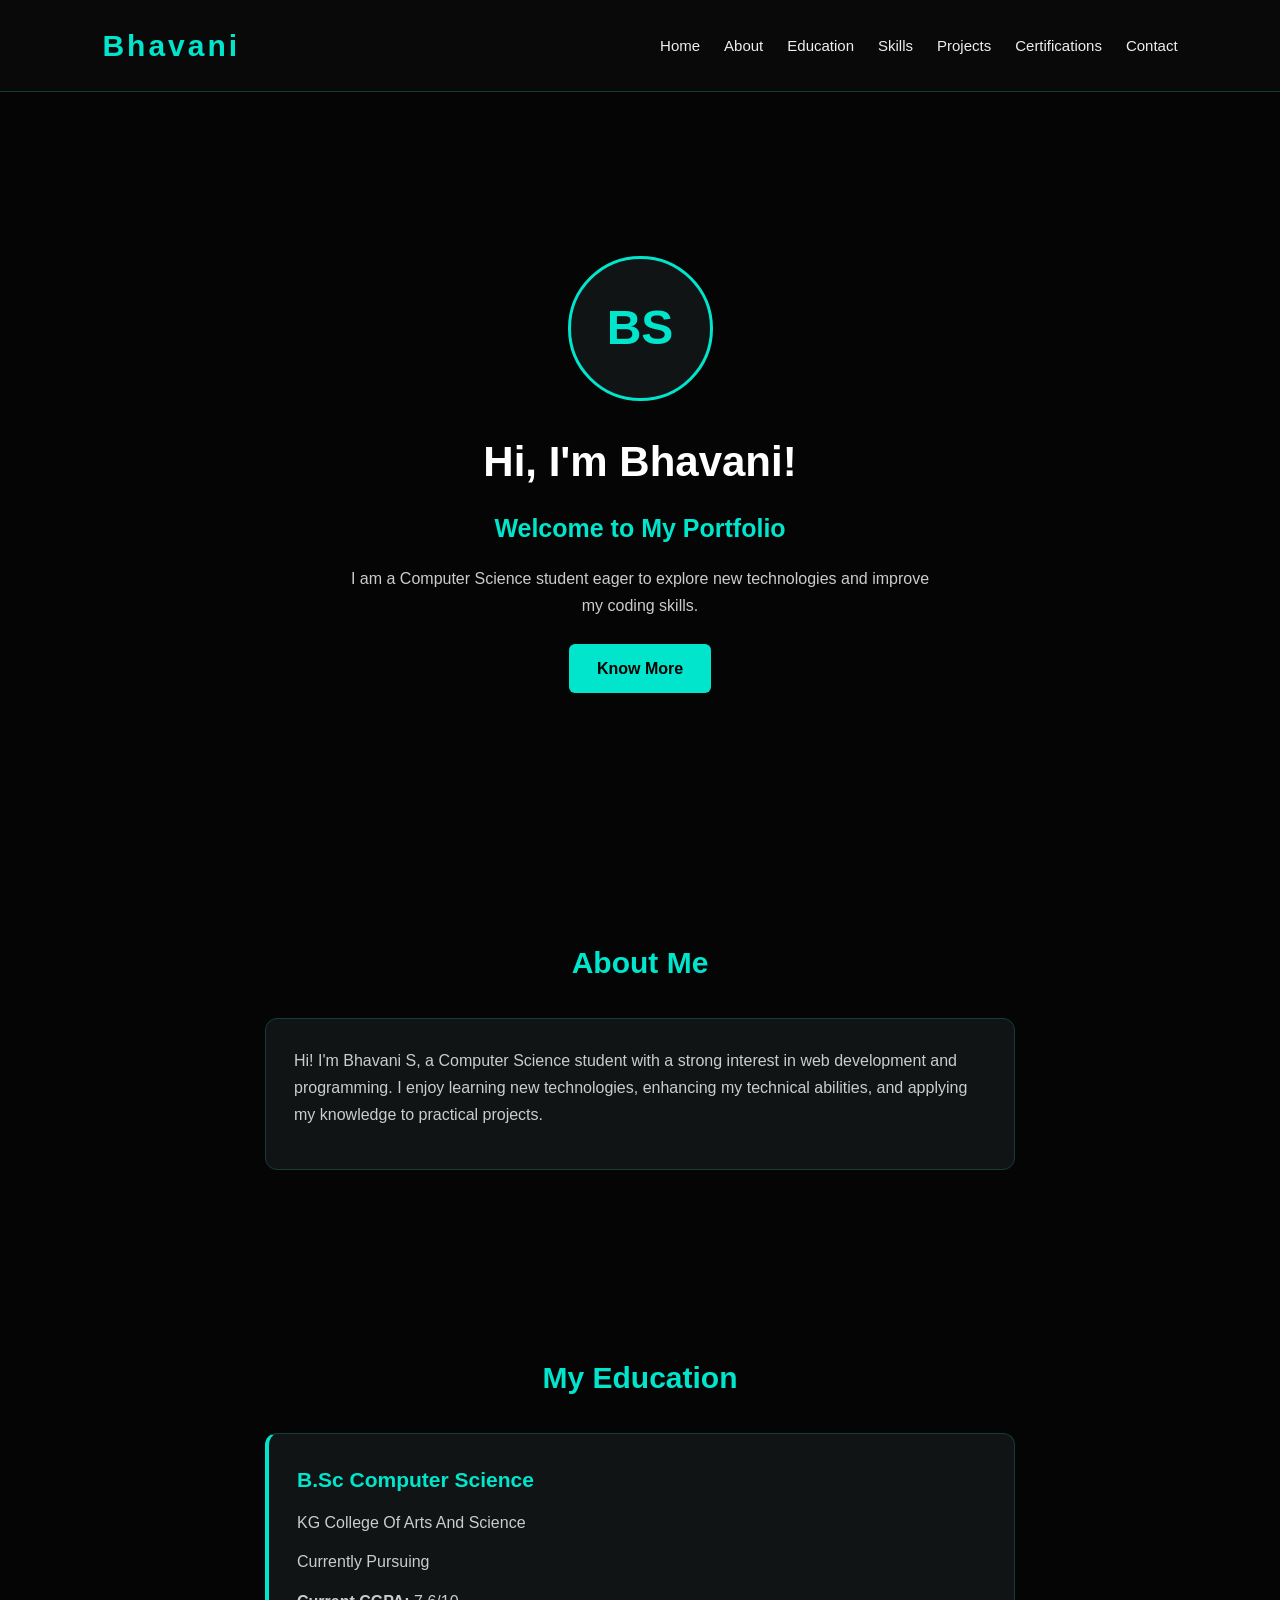
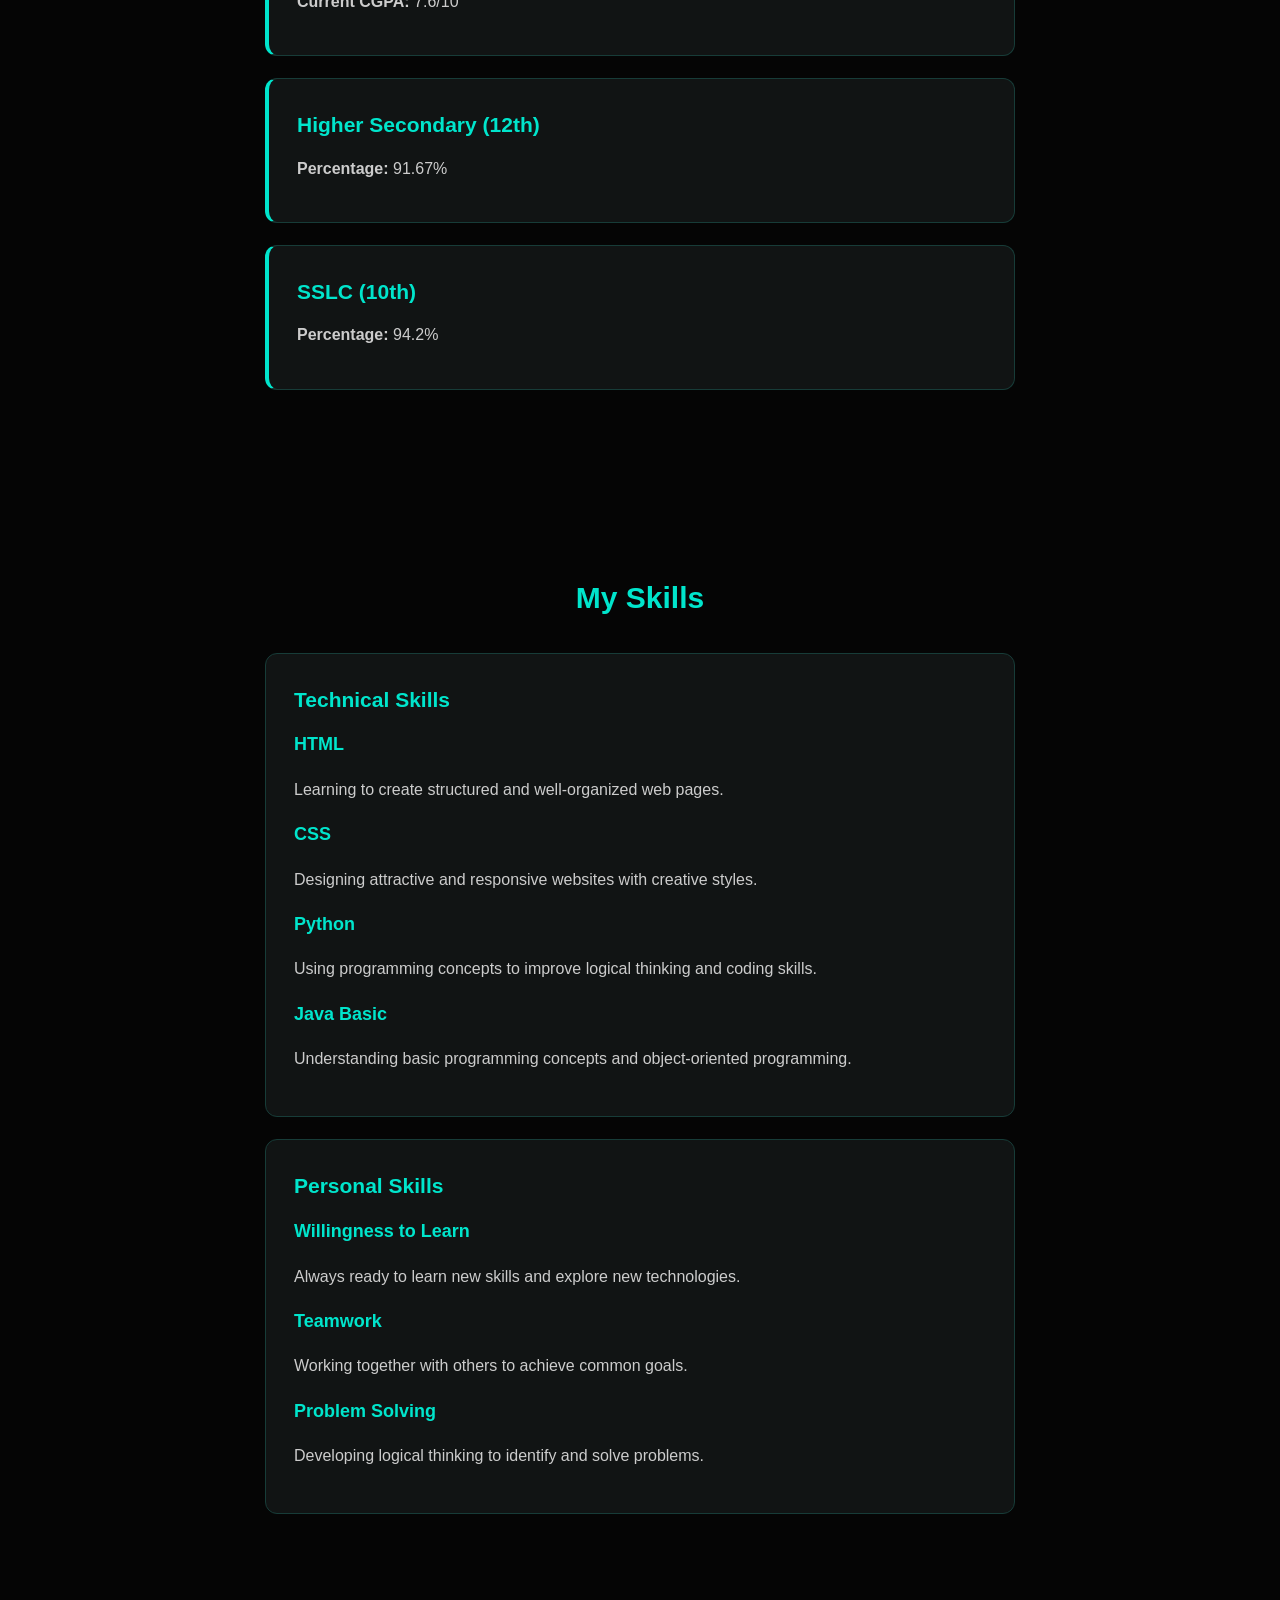
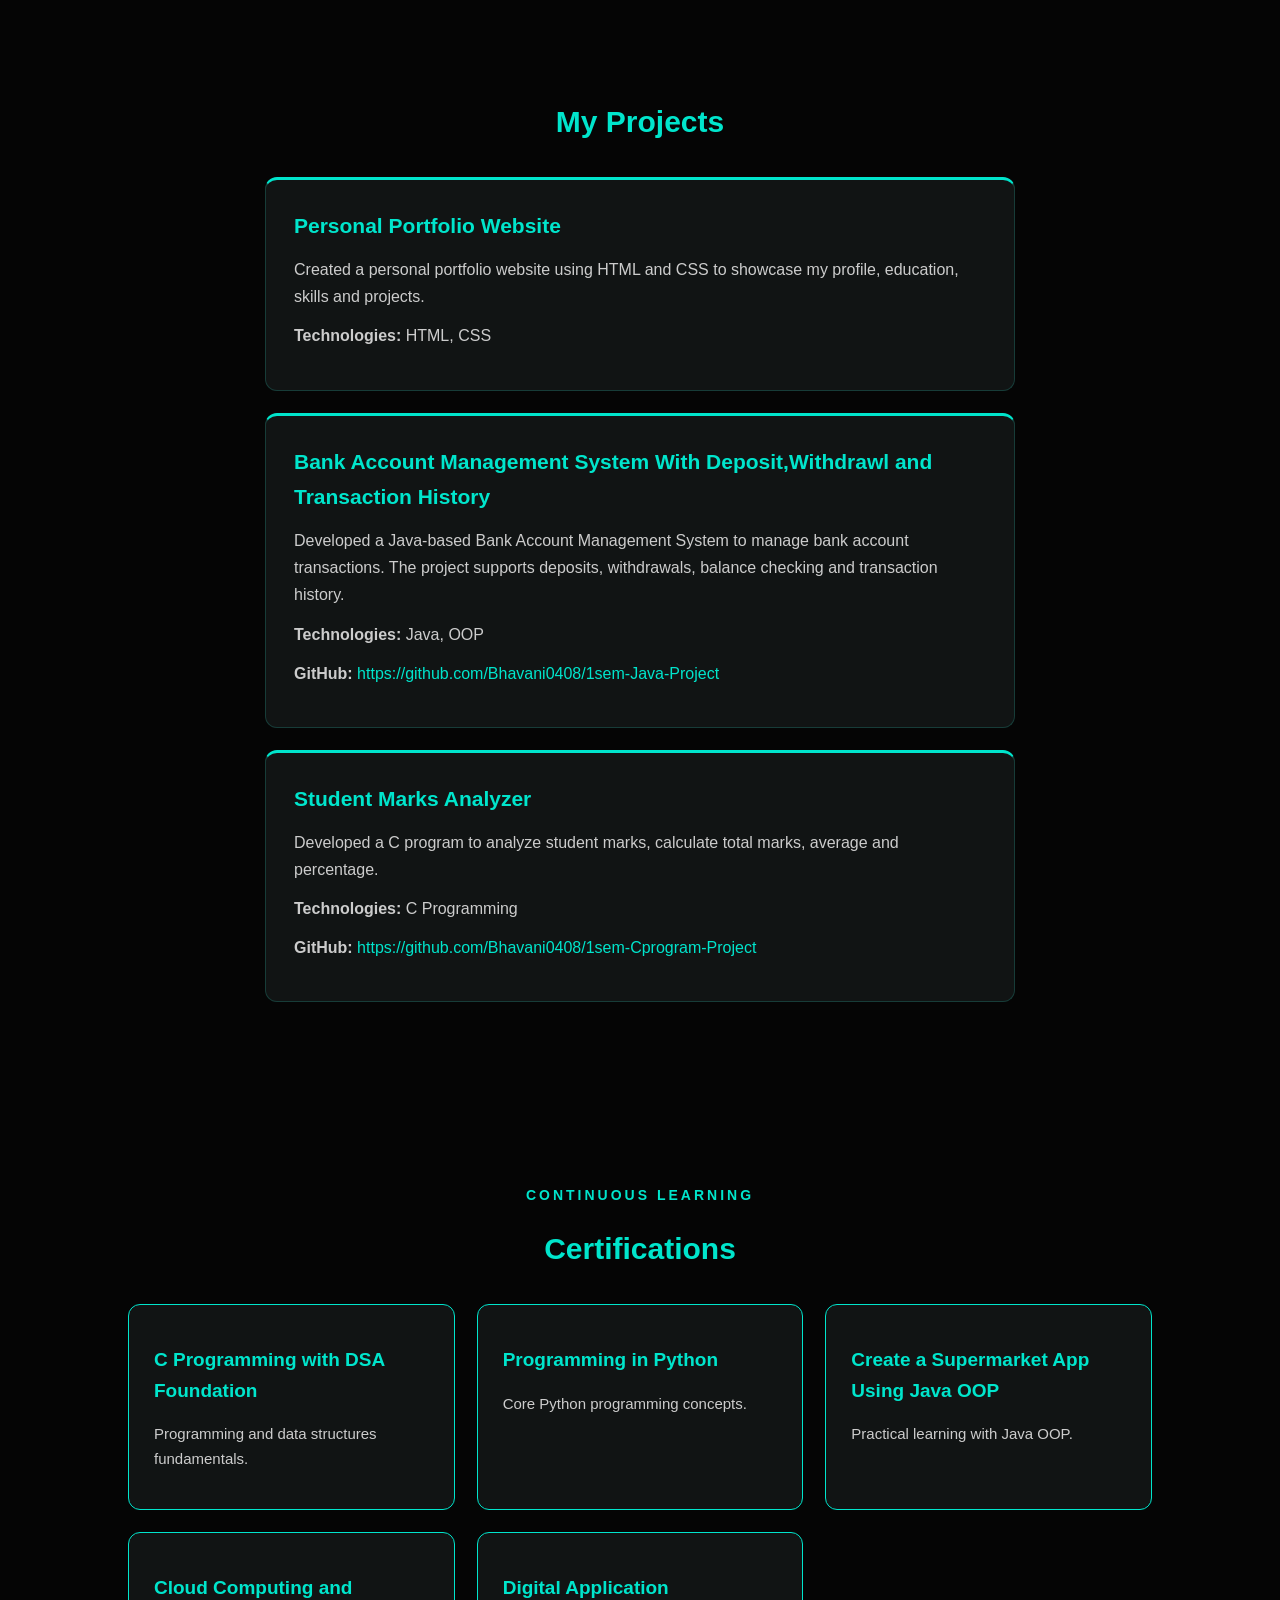
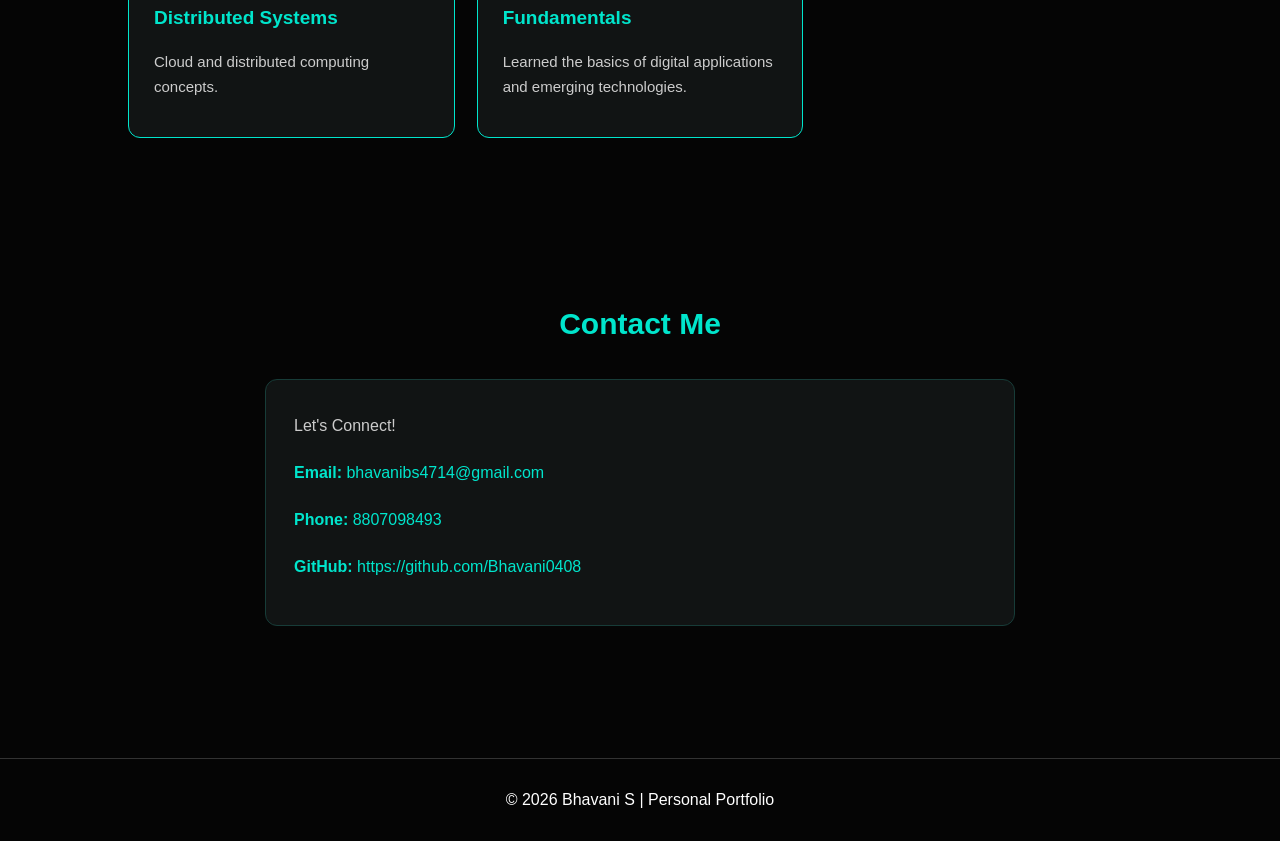
<file: index.html>
<!DOCTYPE html>
<html lang="en">
<head>
    <meta charset="UTF-8">
    <meta name="viewport" content="width=device-width, initial-scale=1.0">
    <title>Bhavani S | My Portfolio</title>
    <link rel="stylesheet" href="style.css">
</head>
<body>

     <nav class="navbar">
        <h2 class="logo">Bhavani</h2>

        <ul>
            <li><a href="#home">Home</a></li>
            <li><a href="#about">About</a></li>
            <li><a href="#education">Education</a></li>
            <li><a href="#skills">Skills</a></li>
            <li><a href="#projects">Projects</a></li>
            <li><a href="#certifications">Certifications</a></li>
            <li><a href="#contact">Contact</a></li>
        </ul>
    </nav>

    <section id="home" class="section">
        <div class="profile-initial">BS</div>
        <h1>Hi, I'm Bhavani!</h1>
        <h2>Welcome to My Portfolio</h2>
        <p>
            I am a Computer Science student eager to explore
             new technologies and improve my coding skills.
        </p>
        <a href="#about" class="btn">Know More</a>
    </section>

    <section id="about" class="section">
        <h2>About Me</h2>

        <div class="card">
            <p>
                Hi! I'm Bhavani S, a Computer Science student with a strong interest in web
                development and programming. I enjoy learning new technologies,
                enhancing my technical abilities, and applying my knowledge to practical projects.

            </p>
        </div>
    </section>

    <section id="education" class="section">
        <h2>My Education</h2>

        <div class="card">
            <h3>B.Sc Computer Science</h3>
            <p>KG College Of Arts And Science</p>
            <p>Currently Pursuing</p>
            <p><strong>Current CGPA:</strong> 7.6/10</p>
        </div>

        <div class="card">
            <h3>Higher Secondary (12th)</h3>
            <p><strong>Percentage:</strong> 91.67%</p>
        </div>

        <div class="card">
            <h3>SSLC (10th)</h3>
            <p><strong>Percentage:</strong> 94.2%</p>
        </div>
    </section>

    <section id="skills" class="section">
        <h2>My Skills</h2>

        <div class="card">
            <h3>Technical Skills</h3>

            <p><strong>HTML</strong></p>
            <p>Learning to create structured and well-organized web pages.</p>

            <p><strong>CSS</strong></p>
            <p>Designing attractive and responsive websites with creative styles.</p>

            <p><strong>Python</strong></p>
            <p>Using programming concepts to improve logical thinking and coding skills.</p>

            <p><strong>Java Basic</strong></p>
            <p>Understanding basic programming concepts and object-oriented programming.</p>
        </div>

        <div class="card">
            <h3>Personal Skills</h3>

            <p><strong>Willingness to Learn</strong></p>
            <p>Always ready to learn new skills and explore new technologies.</p>

            <p><strong>Teamwork</strong></p>
            <p>Working together with others to achieve common goals.</p>

            <p><strong>Problem Solving</strong></p>
            <p>Developing logical thinking to identify and solve problems.</p>
        </div>
    </section>

    <section id="projects" class="section">
        <h2>My Projects</h2>

        <div class="card">
            <h3>Personal Portfolio Website</h3>
            <p>
                Created a personal portfolio website using
                HTML and CSS to showcase my profile,
                education, skills and projects.
            </p>
            <p><strong>Technologies:</strong> HTML, CSS</p>
        </div>

        <div class="card">
            <h3>Bank Account Management System With Deposit,Withdrawl and Transaction History</h3>
            <p>
                Developed a Java-based Bank Account Management
        System to manage bank account transactions.
        The project supports deposits, withdrawals,
        balance checking and transaction history.
            </p>
            <p><strong>Technologies:</strong> Java, OOP</p>

            <p>
        <strong>GitHub:</strong>
        <a href="https://github.com/Bhavani0408/1sem-Java-Project"
           target="_blank"
           rel="noopener noreferrer">
            https://github.com/Bhavani0408/1sem-Java-Project 
        </a>
    </p>
         </div>
         <div class="card">

    <h3>Student Marks Analyzer</h3>

    <p>
        Developed a C program to analyze student marks,
        calculate total marks, average and percentage.
    </p>

    <p>
        <strong>Technologies:</strong> C Programming
    </p>

    <p>
        <strong>GitHub:</strong>
        <a href="https://github.com/Bhavani0408/1sem-Cprogram-Project"
           target="_blank"
           rel="noopener noreferrer">
            https://github.com/Bhavani0408/1sem-Cprogram-Project
        </a>
    </p>
</div>

</section>

<section id="certifications" class="section">

    <p class="section-subtitle">CONTINUOUS LEARNING</p>
    <h2>Certifications</h2>

    <div class="certifications-container">

        <!-- Certificate 1 -->
        <div class="cert-card">
            <div class="cert-icon"></div>
            <h3>C Programming with DSA Foundation</h3>
            <p>Programming and data structures fundamentals.</p>
        </div>

        <!-- Certificate 2 -->
        <div class="cert-card">
            <div class="cert-icon"></div>
            <h3>Programming in Python</h3>
            <p>Core Python programming concepts.</p>
        </div>

        <!-- Certificate 3 -->
        <div class="cert-card">
            <div class="cert-icon"></div>
            <h3>Create a Supermarket App Using Java OOP</h3>
            <p>Practical learning with Java OOP.</p>
        </div>

        <!-- Certificate 4 -->
        <div class="cert-card">
            <div class="cert-icon"></div>
            <h3>Cloud Computing and Distributed Systems</h3>
            <p>Cloud and distributed computing concepts.</p>
        </div>

         <!-- Certificate 5 -->
        <div class="cert-card">
            <div class="cert-icon"></div>
            <h3>Digital Application Fundamentals</h3>
            <p>Learned the basics of digital applications and emerging technologies.</p>
        </div>

    </div>
</section>

    <section id="contact" class="section">
        <h2>Contact Me</h2>

        <div class="card">
            <p>Let's Connect!</p>

            <p>
                <strong>Email:</strong>
                <a href="mailto:bhavanibs4714@gmail.com">
                    bhavanibs4714@gmail.com
                </a>
            </p>

            <p>
                <strong>Phone:</strong>
                <a href="tel:8807098493">
                    8807098493
                </a>
            </p>

            <p>
                <strong>GitHub:</strong>
                <a href="https://github.com/Bhavani0408/"
                   target="_blank"
                   rel="noopener noreferrer">
                    https://github.com/Bhavani0408
                </a>
            </p>

        </div>
    </section>

<footer>
    © 2026 Bhavani S | Personal Portfolio
</footer>

<script src="script.js"></script>
</body>
</html>
</file>
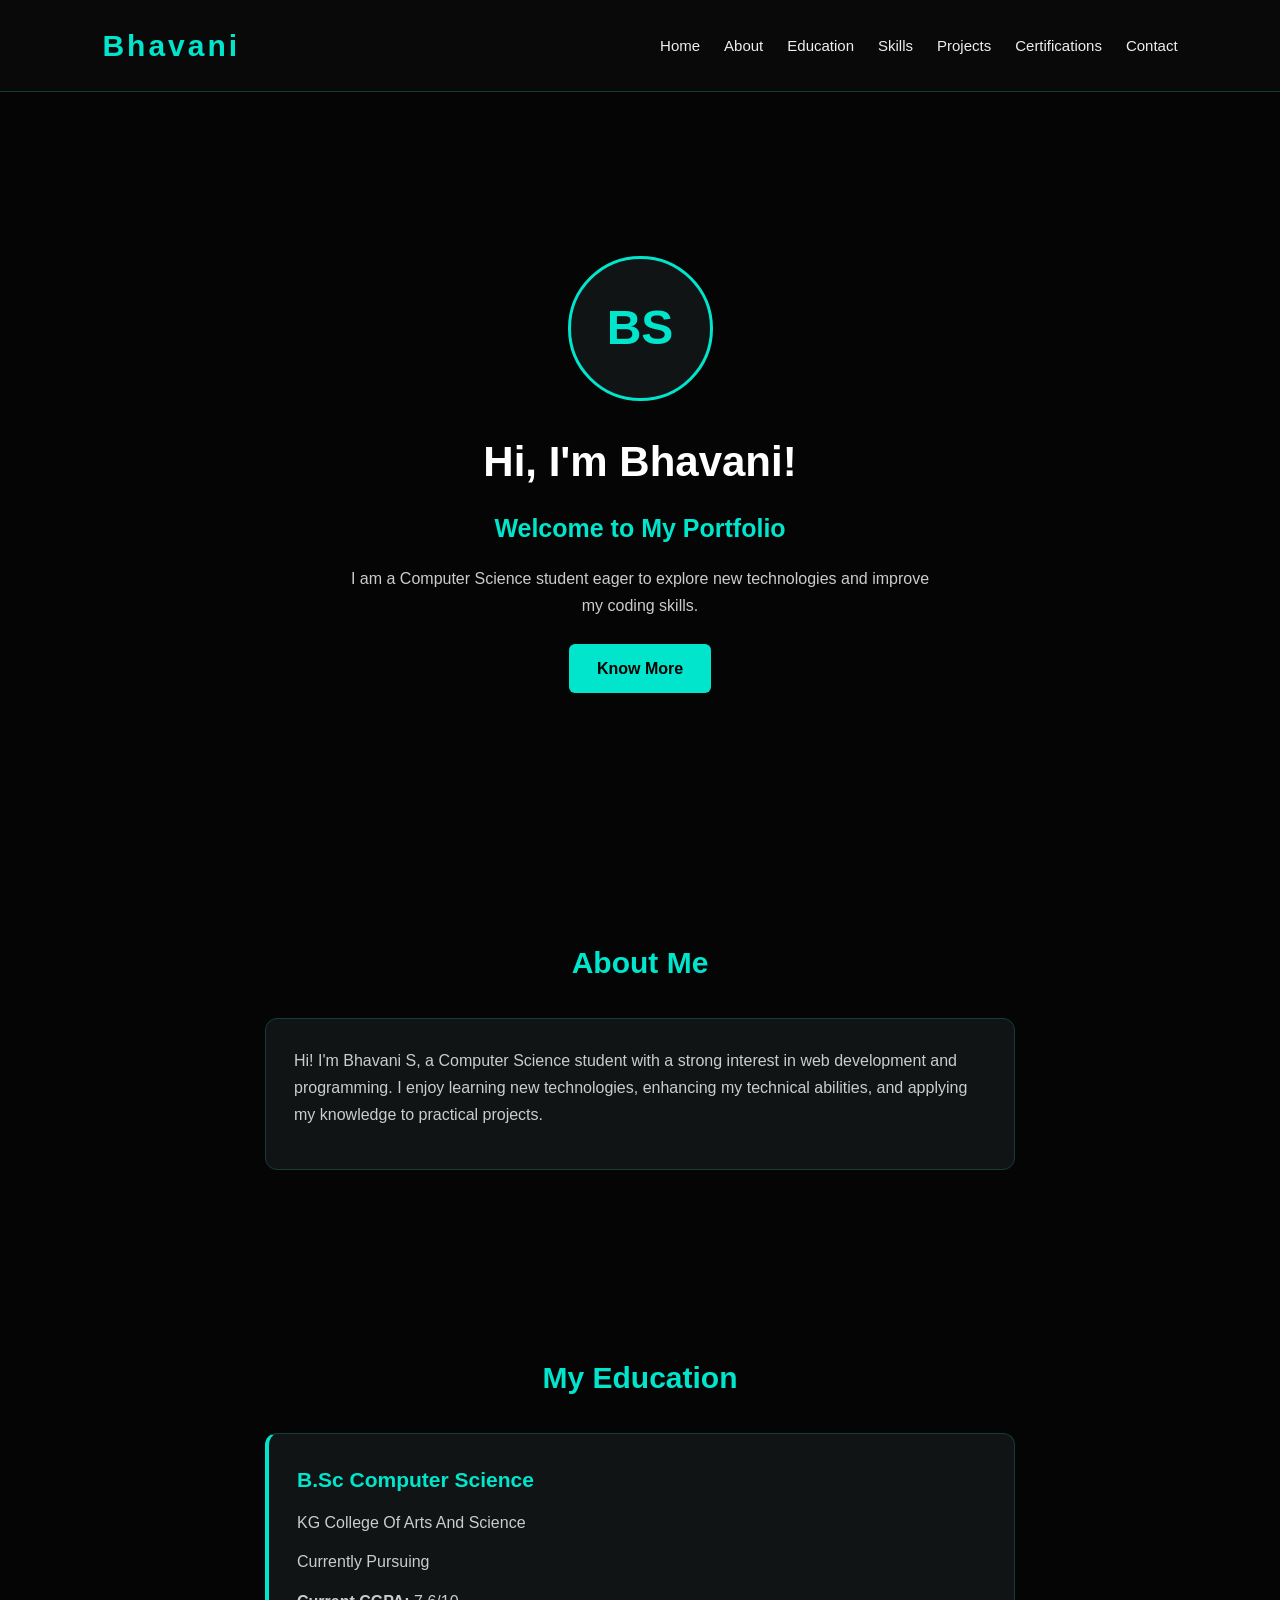
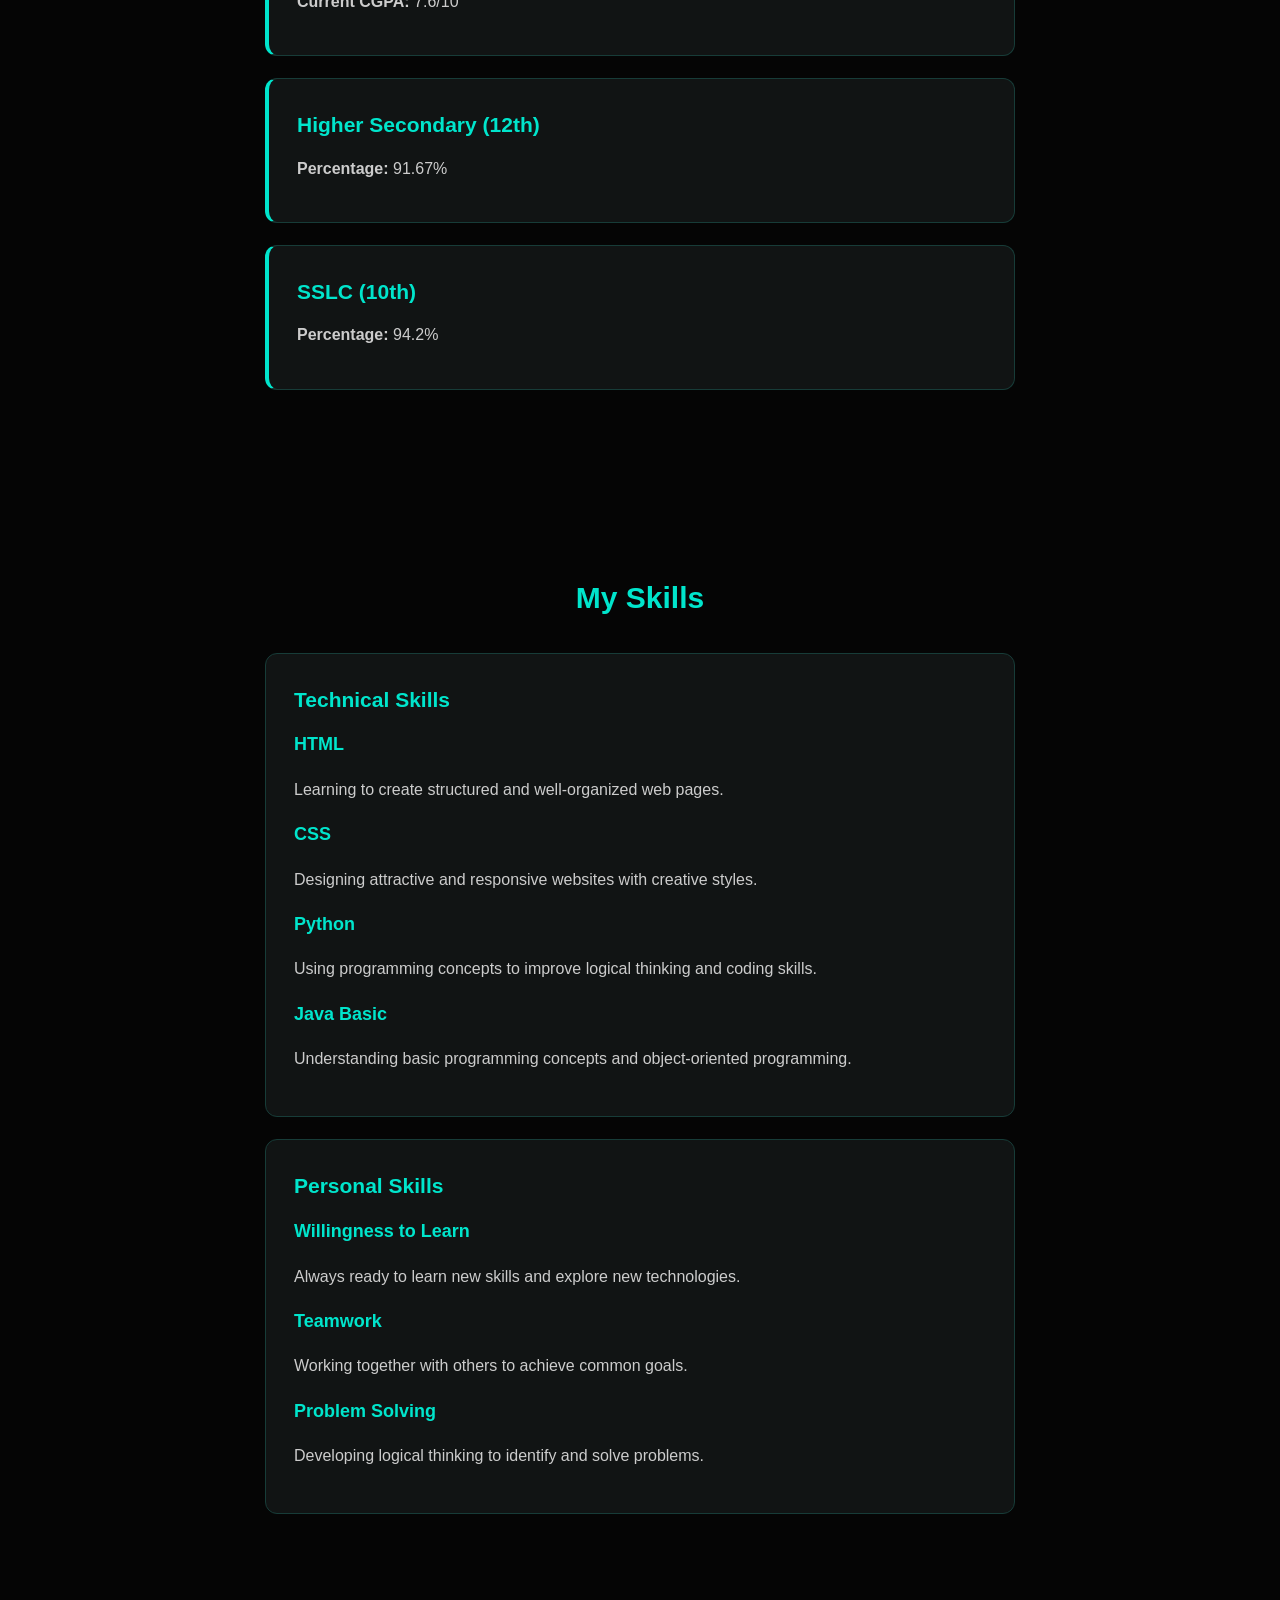
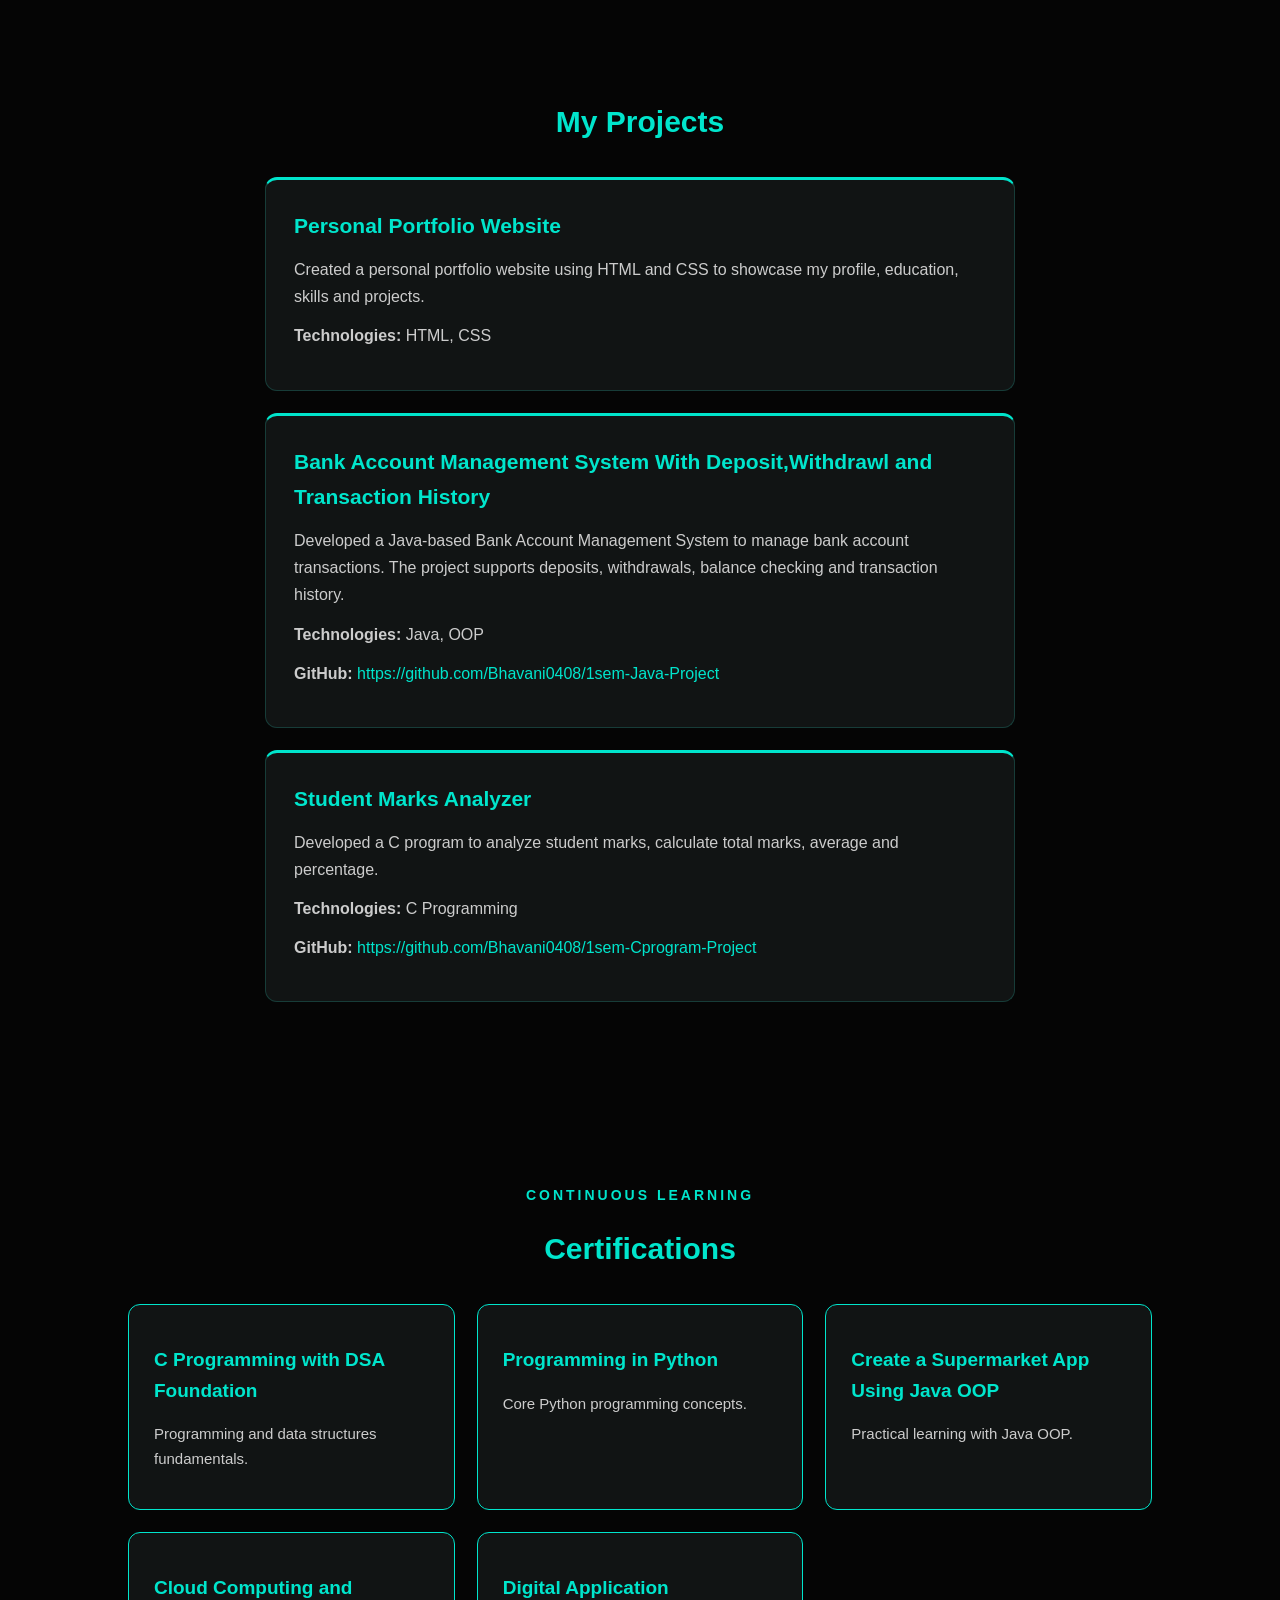
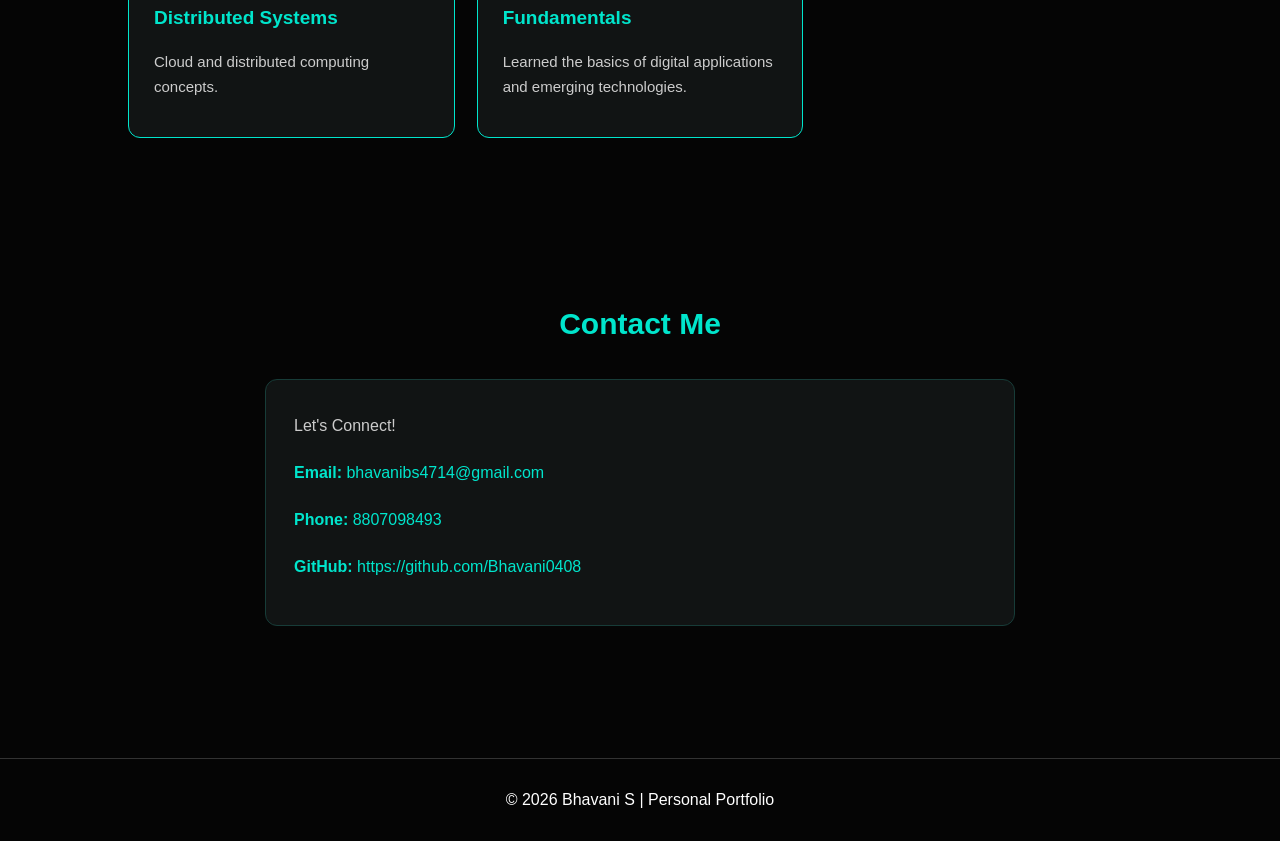
<file: Portfolio.html>
<!DOCTYPE html>
<html lang="en">
<head>
    <meta charset="UTF-8">
    <meta name="viewport" content="width=device-width, initial-scale=1.0">
    <title>Bhavani S | My Portfolio</title>

    <style>
        * {
            margin: 0;
            padding: 0;
            box-sizing: border-box;
        }

        :root {
            --teal: #00e5cc;
            --teal-dark: #00a896;
            --black: #050505;
            --card: #111414;
        }

        html {
            scroll-behavior: smooth;
        }

        body {
            font-family: Arial, sans-serif;
            background: var(--black);
            color: #ffffff;
            line-height: 1.7;
        }

        .navbar {
            display: flex;
            justify-content: space-between;
            align-items: center;
            padding: 20px 8%;
            background: #090909;
            border-bottom: 1px solid #123b37;
            position: sticky;
            top: 0;
            z-index: 1000;
        }

        .logo {
            font-size: 30px;
            color: var(--teal);
            letter-spacing: 3px;
        }

        .navbar ul {
            display: flex;
            list-style: none;
            gap: 24px;
        }

        .navbar ul li a {
            text-decoration: none;
            color: #eeeeee;
            font-size: 15px;
            transition: 0.3s;
        }

        .navbar ul li a:hover {
            color: var(--teal);
        }

        .section {
            padding: 80px 10%;
            text-align: center;
            scroll-margin-top: 80px;
        }

        .section h2 {
            color: var(--teal);
            font-size: 30px;
            margin-bottom: 30px;
        }

        .section p {
            color: #cccccc;
            margin-bottom: 12px;
        }

        #home {
            min-height: 85vh;
            display: flex;
            flex-direction: column;
            justify-content: center;
            align-items: center;
            background: #050505;
        }

        .profile-initial {
            width: 145px;
            height: 145px;
            border: 3px solid var(--teal);
            border-radius: 50%;
            display: flex;
            justify-content: center;
            align-items: center;
            font-size: 48px;
            font-weight: bold;
            color: var(--teal);
            background: #101414;
            margin-bottom: 25px;
            transition: 0.3s;
        }

        .profile-initial:hover {
            transform: scale(1.04);
        }

        #home h1 {
            font-size: 42px;
            margin-bottom: 10px;
        }

        #home h2 {
            color: var(--teal);
            font-size: 25px;
            margin-bottom: 15px;
        }

        #home p {
            max-width: 600px;
            margin-bottom: 25px;
        }

        .btn {
            display: inline-block;
            padding: 11px 28px;
            background: var(--teal);
            color: #000000;
            text-decoration: none;
            font-weight: bold;
            border-radius: 6px;
            transition: 0.3s;
        }

        .btn:hover {
            background: transparent;
            color: var(--teal);
            border: 1px solid var(--teal);
        }

        .card {
            background: var(--card);
            padding: 28px;
            margin: 22px auto;
            max-width: 750px;
            border: 1px solid #173c38;
            border-radius: 12px;
            text-align: left;
            transition: 0.3s;
        }

        .card h3 {
            color: var(--teal);
            margin-bottom: 12px;
            font-size: 21px;
        }

        .card:hover {
            transform: translateY(-3px);
            border-color: var(--teal);
        }

        .card a {
            color: var(--teal);
            text-decoration: none;
            overflow-wrap: anywhere;
        }

        .card a:hover {
            text-decoration: underline;
        }

        #education .card {
            border-left: 4px solid var(--teal);
        }

        #skills .card p {
            display: block;
            background: transparent;
            border: none;
            color: #cccccc;
            padding: 0;
            margin: 8px 0 16px;
            line-height: 1.7;
        }

        #skills .card p strong {
            display: block;
            color: var(--teal);
            font-size: 18px;
            font-weight: bold;
            margin-bottom: 4px;
        }

        #projects .card {
            border-top: 3px solid var(--teal);
        }

        #certifications {
            background: #050505;
            color: #ffffff;
            text-align: center;
        }

        #certifications .section-subtitle {
            color: var(--teal);
            font-size: 14px;
            font-weight: bold;
            letter-spacing: 3px;
            margin-bottom: 15px;
        }

        #certifications h2 {
            color: var(--teal);
            font-size: 30px;
            margin-bottom: 30px;
        }

        .certifications-container {
            display: grid;
            grid-template-columns: repeat(3, minmax(0, 1fr));
            gap: 22px;
            max-width: 1200px;
            margin: 0 auto;
        }

        .cert-card {
            background: #111414;
            color: #ffffff;
            padding: 25px;
            border: 1px solid var(--teal);
            border-radius: 12px;
            text-align: left;
            transition: border-color 0.3s ease;
        }

        .cert-card h3 {
            color: var(--teal);
            font-size: 19px;
            margin: 15px 0;
            line-height: 1.6;
        }

        .cert-card p {
            color: #cccccc;
            font-size: 15px;
            line-height: 1.7;
        }

        .cert-card:hover {
            border-color: #ffffff;
        }

        .cert-icon {
            font-size: 32px;
            margin-bottom: 10px;
        }

        #contact .card {
            line-height: 2.2;
        }

        #contact .card strong {
            color: var(--teal);
        }

        /* Footer Styling */
        footer {
            display: block;
            width: 100%;
            padding: 25px 10px;
            margin-top: 30px;
            text-align: center;
            line-height: 2;
            background-color: #050505;
            color: #ffffff;
            border-top: 1px solid #333333;
        }

        footer p {
            color: #ffffff;
            margin: 0;
        }

        footer a {
            color: var(--teal);
        }

        @media (max-width: 900px) {
            .certifications-container {
                grid-template-columns: repeat(2, minmax(0, 1fr));
            }
        }

        @media (max-width: 768px) {
            .navbar {
                flex-direction: column;
                gap: 15px;
                padding: 18px 12px;
            }

            .navbar ul {
                justify-content: center;
                flex-wrap: wrap;
                gap: 12px 18px;
            }

            .navbar ul li a {
                font-size: 14px;
            }

            .section {
                padding: 60px 7%;
            }

            #home h1 {
                font-size: 32px;
            }

            #home h2 {
                font-size: 21px;
            }

            .section h2 {
                font-size: 26px;
            }

            .profile-initial {
                width: 120px;
                height: 120px;
                font-size: 40px;
            }

            .card {
                padding: 20px;
            }
        }

        @media (max-width: 600px) {
            .certifications-container {
                grid-template-columns: 1fr;
            }

            .cert-card {
                padding: 24px;
            }

            #certifications h2 {
                font-size: 26px;
            }
        }

        @media (max-width: 380px) {
            .navbar ul {
                gap: 10px;
            }

            .navbar ul li a {
                font-size: 12px;
            }

            #home h1 {
                font-size: 28px;
            }
        }
    </style>
</head>

<body>

    <nav class="navbar">
        <h2 class="logo">Bhavani</h2>

        <ul>
            <li><a href="#home">Home</a></li>
            <li><a href="#about">About</a></li>
            <li><a href="#education">Education</a></li>
            <li><a href="#skills">Skills</a></li>
            <li><a href="#projects">Projects</a></li>
            <li><a href="#certifications">Certifications</a></li>
            <li><a href="#contact">Contact</a></li>
        </ul>
    </nav>

    <section id="home" class="section">
        <div class="profile-initial">BS</div>
        <h1>Hi, I'm Bhavani!</h1>
        <h2>Welcome to My Portfolio</h2>
        <p>
            I am a Computer Science student eager to explore
            new technologies and improve my coding skills.
        </p>
        <a href="#about" class="btn">Know More</a>
    </section>

    <section id="about" class="section">
        <h2>About Me</h2>

        <div class="card">
            <p>
                Hi! I'm Bhavani S, a Computer Science student with a strong interest in web
                development and programming. I enjoy learning new technologies,
                enhancing my technical abilities, and applying my knowledge to practical projects.
            </p>
        </div>
    </section>

    <section id="education" class="section">
        <h2>My Education</h2>

        <div class="card">
            <h3>B.Sc Computer Science</h3>
            <p>KG College Of Arts And Science</p>
            <p>Currently Pursuing</p>
            <p><strong>Current CGPA:</strong> 7.6/10</p>
        </div>

        <div class="card">
            <h3>Higher Secondary (12th)</h3>
            <p><strong>Percentage:</strong> 91.67%</p>
        </div>

        <div class="card">
            <h3>SSLC (10th)</h3>
            <p><strong>Percentage:</strong> 94.2%</p>
        </div>
    </section>

    <section id="skills" class="section">
        <h2>My Skills</h2>

        <div class="card">
            <h3>Technical Skills</h3>

            <p><strong>HTML</strong></p>
            <p>Learning to create structured and well-organized web pages.</p>

            <p><strong>CSS</strong></p>
            <p>Designing attractive and responsive websites with creative styles.</p>

            <p><strong>Python</strong></p>
            <p>Using programming concepts to improve logical thinking and coding skills.</p>

            <p><strong>Java Basic</strong></p>
            <p>Understanding basic programming concepts and object-oriented programming.</p>
        </div>

        <div class="card">
            <h3>Personal Skills</h3>

            <p><strong>Willingness to Learn</strong></p>
            <p>Always ready to learn new skills and explore new technologies.</p>

            <p><strong>Teamwork</strong></p>
            <p>Working together with others to achieve common goals.</p>

            <p><strong>Problem Solving</strong></p>
            <p>Developing logical thinking to identify and solve problems.</p>
        </div>
    </section>

    <section id="projects" class="section">
        <h2>My Projects</h2>

        <div class="card">
            <h3>Personal Portfolio Website</h3>
            <p>
                Created a personal portfolio website using
                HTML and CSS to showcase my profile,
                education, skills and projects.
            </p>
            <p><strong>Technologies:</strong> HTML, CSS</p>
        </div>

        <div class="card">
            <h3>Bank Account Management System With Deposit,Withdrawl and Transaction History</h3>
            <p>
                Developed a Java-based Bank Account Management
                System to manage bank account transactions.
                The project supports deposits, withdrawals,
                balance checking and transaction history.
            </p>
            <p><strong>Technologies:</strong> Java, OOP</p>

            <p>
                <strong>GitHub:</strong>
                <a href="https://github.com/Bhavani0408/1sem-Java-Project"
                   target="_blank" rel="noopener noreferrer">
                    https://github.com/Bhavani0408/1sem-Java-Project
                </a>
            </p>
        </div>

        <div class="card">
            <h3>Student Marks Analyzer</h3>

            <p>
                Developed a C program to analyze student marks,
                calculate total marks, average and percentage.
            </p>

            <p><strong>Technologies:</strong> C Programming</p>

            <p>
                <strong>GitHub:</strong>
                <a href="https://github.com/Bhavani0408/1sem-Cprogram-Project"
                   target="_blank" rel="noopener noreferrer">
                    https://github.com/Bhavani0408/1sem-Cprogram-Project
                </a>
            </p>
        </div>
    </section>

    <section id="certifications" class="section">
        <p class="section-subtitle">CONTINUOUS LEARNING</p>
        <h2>Certifications</h2>

        <div class="certifications-container">

            <div class="cert-card">
                <div class="cert-icon"></div>
                <h3>C Programming with DSA Foundation</h3>
                <p>Programming and data structures fundamentals.</p>
            </div>

            <div class="cert-card">
                <div class="cert-icon"></div>
                <h3>Programming in Python</h3>
                <p>Core Python programming concepts.</p>
            </div>

            <div class="cert-card">
                <div class="cert-icon"></div>
                <h3>Create a Supermarket App Using Java OOP</h3>
                <p>Practical learning with Java OOP.</p>
            </div>

            <div class="cert-card">
                <div class="cert-icon"></div>
                <h3>Cloud Computing and Distributed Systems</h3>
                <p>Cloud and distributed computing concepts.</p>
            </div>

            <div class="cert-card">
                <div class="cert-icon"></div>
                <h3>Digital Application Fundamentals</h3>
                <p>Learned the basics of digital applications and emerging technologies.</p>
            </div>

        </div>
    </section>

    <section id="contact" class="section">
        <h2>Contact Me</h2>

        <div class="card">
            <p>Let's Connect!</p>

            <p>
                <strong>Email:</strong>
                <a href="mailto:bhavanibs4714@gmail.com">
                    bhavanibs4714@gmail.com
                </a>
            </p>

            <p>
                <strong>Phone:</strong>
                <a href="tel:8807098493">8807098493</a>
            </p>

            <p>
                <strong>GitHub:</strong>
                <a href="https://github.com/Bhavani0408/"
                   target="_blank" rel="noopener noreferrer">
                    https://github.com/Bhavani0408
                </a>
            </p>
        </div>
    </section>

    <footer>
        <p>© 2026 Bhavani S | Personal Portfolio</p>
    </footer>

    <script>
        document.addEventListener("DOMContentLoaded", function () {
            const footer = document.querySelector("footer p");

            if (footer) {
                footer.textContent =
                    `© ${new Date().getFullYear()} Bhavani S | Personal Portfolio`;

                console.log("Footer found:", footer);
            } else {
                console.error("Footer not found!");
            }
        });
    </script>

</body>
</html>
</file>
<file: style.css>
* {
    margin: 0;
    padding: 0;
    box-sizing: border-box;
}

:root {
    --teal: #00e5cc;
    --teal-dark: #00a896;
    --black: #050505;
    --card: #111414;
}

html {
    scroll-behavior: smooth;
}

body {
    font-family: Arial, sans-serif;
    background: var(--black);
    color: #ffffff;
    line-height: 1.7;
}

.navbar {
    display: flex;
    justify-content: space-between;
    align-items: center;
    padding: 20px 8%;
    background: #090909;
    border-bottom: 1px solid #123b37;
    position: sticky;
    top: 0;
    z-index: 1000;
}

.logo {
    font-size: 30px;
    color: var(--teal);
    letter-spacing: 3px;
    text-shadow: none;
}

.navbar ul {
    display: flex;
    list-style: none;
    gap: 24px;
}

.navbar ul li a {
    text-decoration: none;
    color: #eeeeee;
    font-size: 15px;
    transition: 0.3s;
}

.navbar ul li a:hover {
    color: var(--teal);
}

.section {
    padding: 80px 10%;
    text-align: center;
    scroll-margin-top: 80px;
}

.section h2 {
    color: var(--teal);
    font-size: 30px;
    margin-bottom: 30px;
}

.section p {
    color: #cccccc;
    margin-bottom: 12px;
}

#home {
    min-height: 85vh;
    display: flex;
    flex-direction: column;
    justify-content: center;
    align-items: center;
    background: #050505;
}

.profile-initial {
    width: 145px;
    height: 145px;
    border: 3px solid var(--teal);
    border-radius: 50%;
    display: flex;
    justify-content: center;
    align-items: center;
    font-size: 48px;
    font-weight: bold;
    color: var(--teal);
    background: #101414;
    box-shadow: none;
    margin-bottom: 25px;
    transition: 0.3s;
}

.profile-initial:hover {
    transform: scale(1.04);
}

#home h1 {
    font-size: 42px;
    margin-bottom: 10px;
}

#home h2 {
    color: var(--teal);
    font-size: 25px;
    margin-bottom: 15px;
}

#home p {
    max-width: 600px;
    margin-bottom: 25px;
}

.btn {
    display: inline-block;
    padding: 11px 28px;
    background: var(--teal);
    color: #000000;
    text-decoration: none;
    font-weight: bold;
    border-radius: 6px;
    transition: 0.3s;
}

.btn:hover {
    background: transparent;
    color: var(--teal);
    border: 1px solid var(--teal);
}

.card {
    background: var(--card);
    padding: 28px;
    margin: 22px auto;
    max-width: 750px;
    border: 1px solid #173c38;
    border-radius: 12px;
    text-align: left;
    transition: 0.3s;
}

.card h3 {
    color: var(--teal);
    margin-bottom: 12px;
    font-size: 21px;
}

.card:hover {
    transform: translateY(-3px);
    border-color: var(--teal);
    box-shadow: none;
}

.card a {
    color: var(--teal);
    text-decoration: none;
    overflow-wrap: anywhere;
}

.card a:hover {
    text-decoration: underline;
}

#education .card {
    border-left: 4px solid var(--teal);
}

#skills .card p {
    display: block;
    background: transparent;
    border: none;
    color: #cccccc;
    padding: 0;
    margin: 8px 0 16px;
    line-height: 1.7;
}

#skills .card p strong {
    display: block;
    color: var(--teal);
    font-size: 18px;
    font-weight: bold;
    margin-bottom: 4px;
}

#projects .card {
    border-top: 3px solid var(--teal);
}

#certifications {
    background: #050505;
    color: #ffffff;
    text-align: center;
}

#certifications .section-subtitle {
    color: var(--teal);
    font-size: 14px;
    font-weight: bold;
    letter-spacing: 3px;
    margin-bottom: 15px;
}

#certifications h2 {
    color: var(--teal);
    font-size: 30px;
    margin-bottom: 30px;
}

#certifications .certifications-container {
    display: grid;
    grid-template-columns: repeat(3, minmax(0, 1fr));
    gap: 22px;
    max-width: 1200px;
    margin: 0 auto;
}

#certifications .cert-card {
    background: #111414;
    color: #ffffff;
    padding: 25px;
    border: 1px solid #00e5cc;
    border-radius: 12px;
    text-align: left;
    box-shadow: none;
    transition: border-color 0.3s ease;
}

#certifications .cert-card h3 {
    color: var(--teal);
    font-size: 19px;
    margin: 15px 0;
    line-height: 1.6;
}

#certifications .cert-card p {
    color: #cccccc;
    font-size: 15px;
    line-height: 1.7;
    background: transparent;
    border: none;
}

#certifications .cert-icon {
    font-size: 32px;
    margin-bottom: 10px;
}

#certifications .cert-card:hover {
    border-color: #ffffff;
}

#contact .card {
    line-height: 2.2;
}

#contact .card strong {
    color: var(--teal);
}

footer {
    text-align: center;
    padding: 22px;
    background: #090909;
    border-top: 1px solid #123b37;
    color: #aaaaaa;
}

footer p {
    margin: 0;
}

.github-link {
    text-align: center;
    margin: 25px auto 50px;
}

.github-link a {
    display: inline-block;
    color: var(--teal);
    border: 1px solid var(--teal);
    padding: 12px 24px;
    border-radius: 8px;
    text-decoration: none;
    transition: 0.3s;
}

.github-link a:hover {
    background: var(--teal);
    color: #000000;
}

@media (max-width: 900px) {
    #certifications .certifications-container {
        grid-template-columns: repeat(2, minmax(0, 1fr));
    }
}

@media (max-width: 768px) {
    .navbar {
        flex-direction: column;
        gap: 15px;
        padding: 18px 12px;
    }

    .navbar ul {
        justify-content: center;
        flex-wrap: wrap;
        gap: 12px 18px;
    }

    .navbar ul li a {
        font-size: 14px;
    }

    .section {
        padding: 60px 7%;
    }

    #home h1 {
        font-size: 32px;
    }

    #home h2 {
        font-size: 21px;
    }

    .section h2 {
        font-size: 26px;
    }

    .profile-initial {
        width: 120px;
        height: 120px;
        font-size: 40px;
    }

    .card {
        padding: 20px;
    }
}

@media (max-width: 600px) {
    #certifications .certifications-container {
        grid-template-columns: 1fr;
    }

    #certifications .cert-card {
        padding: 24px;
    }

    #certifications h2 {
        font-size: 26px;
    }
}

@media (max-width: 380px) {
    .navbar ul {
        gap: 10px;
    }

    .navbar ul li a {
        font-size: 12px;
    }

    #home h1 {
        font-size: 28px;
    }
}

footer {
display: block;
width: 100%;
padding: 25px 10px;
margin-top: 30px;
text-align: center;
line-height: 2;
background-color: #050505;
color: #ffffff;
border-top: 1px solid #333333;
box-sizing: border-box;
}

footer p {
color: #ffffff;
margin: 0;
}

footer a {
color: #00E5CC;
}
</file>
